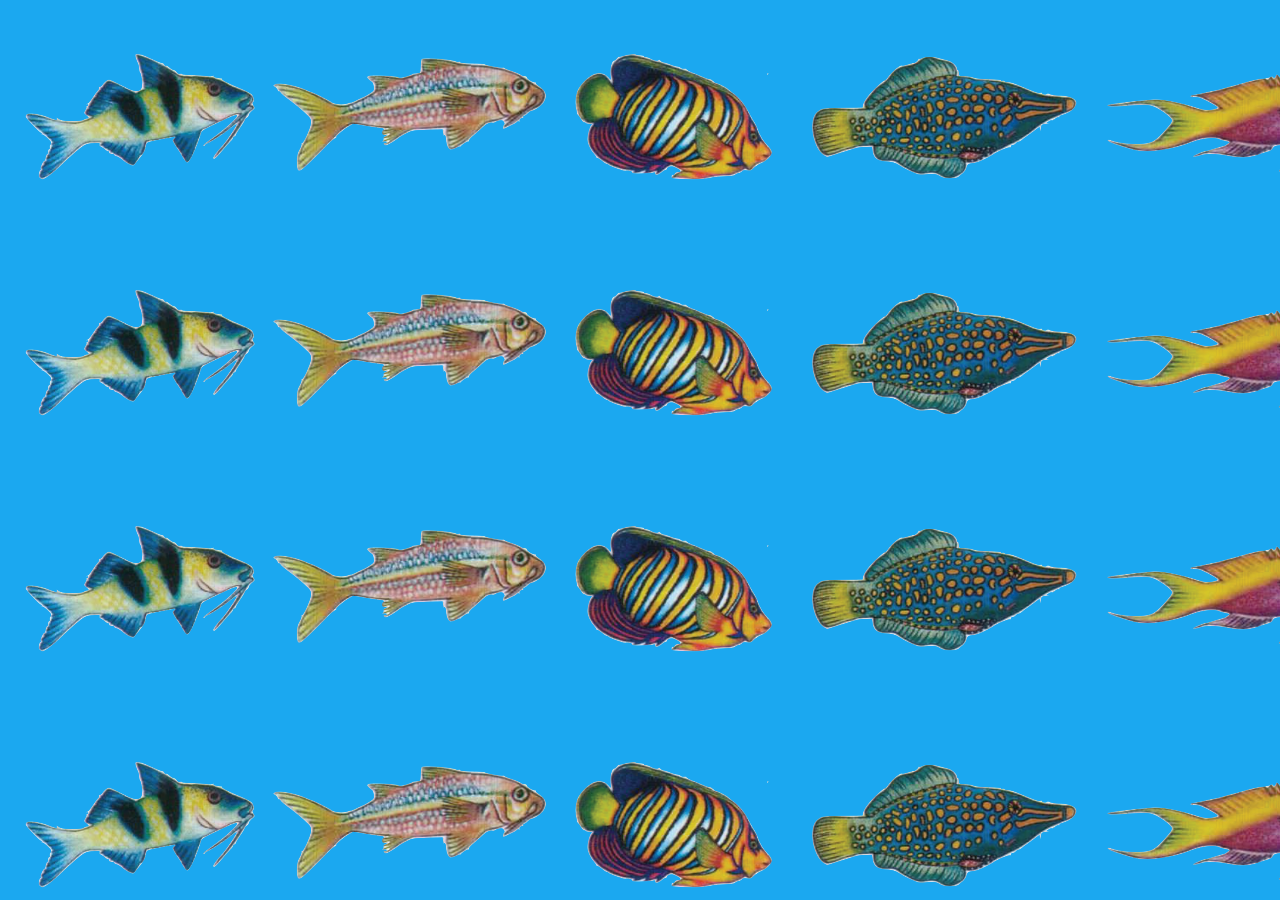
<file: index.html>
<html>
<head>
	<script src="https://code.jquery.com/jquery-3.4.1.min.js"></script>
	<script src="main.js"></script>
<style>

body{ margin: 0px; background: #000; }
div#banner{
	width: 100%;
	height: 900px;
	margin: 0px auto;
	/* overflow: hidden; */
	background: url(hello.png) repeat;
	animation: animate-background linear 10s infinite;
}
@keyframes animate-background {
	from { background-position: 0px 0px; }
	to { background-position: 900px 0px; }
}
div#banner > h1{
	color: #FFF;
	padding: 20px;
}


</style>
</head>
<body>
  <div id="banner">
  </div>
</body>
</html>

<a href="page1.html" class="enter"> ENTER </a>














<link rel="stylesheet" href="main.css">
</file>
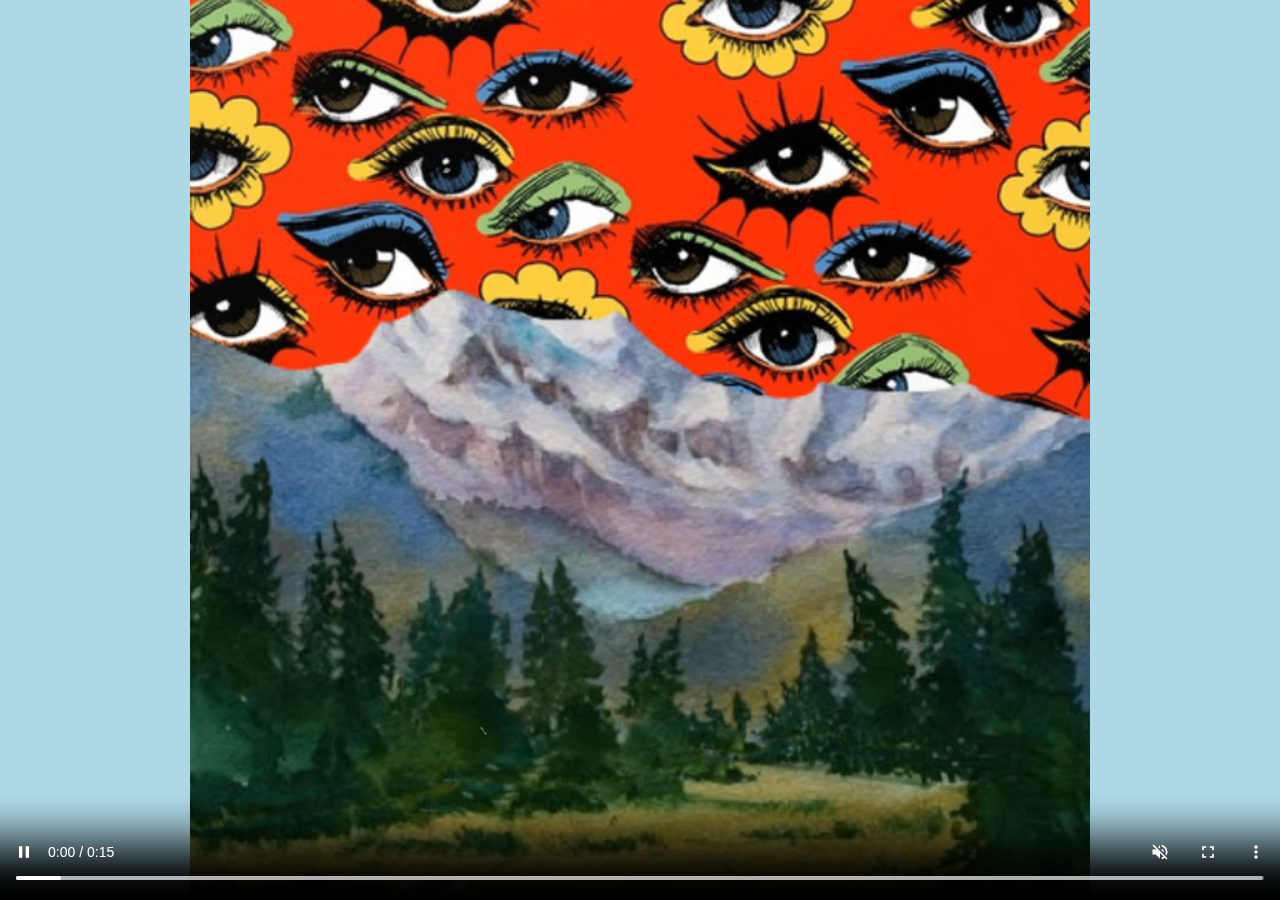
<file: page1.html>
<!DOCTYPE html>
<html lang="en" dir="ltr">
  <head>
      <link rel="stylesheet" href="main1.css">
    <meta charset="utf-8">
    <title></title>
    <script src="https://code.jquery.com/jquery-3.4.1.min.js"></script>
    <script src="main.js"></script>
  </head>
  <body>

  </body>
</html>
<div class="video">
<video playsinline autoplay controls muted loop>
  <source src="2440 A F18 Collage Nicole Wong.mp4" type="video/mp4">
  <source src="movie.ogg" type="video/ogg">
Your browser does not support the video tag.
</video>
</div>


<div class="next">
	<a href="page2.html"> NEXT
    <div class="right"></div>
  </a>




</div>

</body>
</html>
</file>
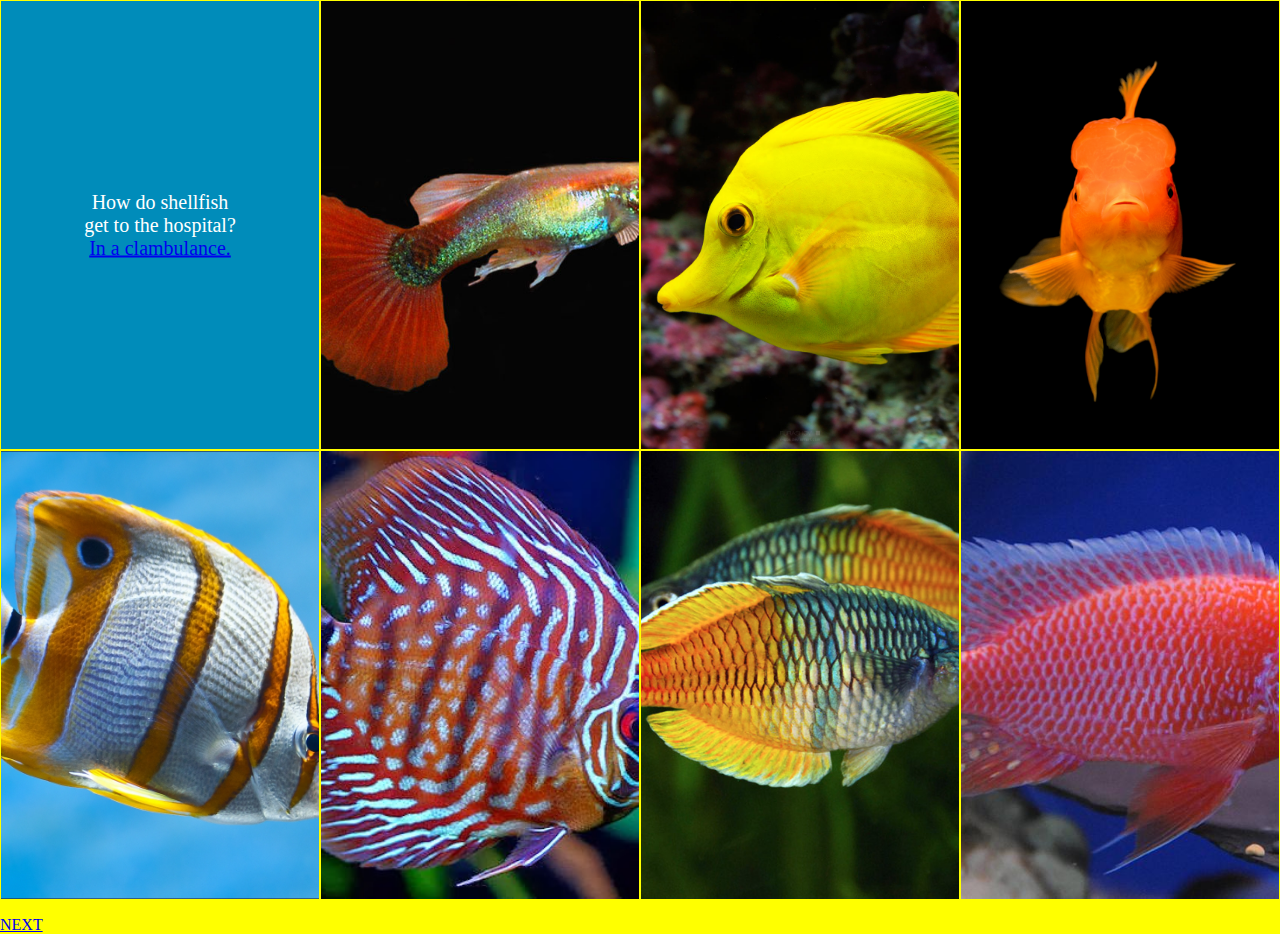
<file: page2.html>
<!DOCTYPE html>
<html lang="en" dir="ltr">
  <head>
    <meta charset="utf-8">
      <link rel="stylesheet" href="main2.css">
    <title></title>


    <meta name="viewport" content="width=device-width, initial-scale=1">
    <style>
    body {
      margin: 0;
      padding: 0;
    }
    .parent-box {
      display: flex;
      flex-direction: column;
      min-height: 100vh;
    }
    .parent-row {
      display: flex;
      flex: 1;
    }
    .container {
      flex: 1;
      background-color: blue;
      border: 1px solid yellow;
      background-image: url('tropical-fish-close-up-lawrence-lawry.jpg');
      background-size: cover;
      background-position: center;
    }
    .fishy1 {
      background-image: url('228555-5873.jpg');
    }
    .fishy2 {
      background-image: url('lg_89824_Red_Fire_Guppy.jpg');
    }
    .fishy3 {
      background-image: url('b96ed3d4-6e35-476f-ab1e-609e74ebc2ed.jpg');
    }
    .fishy4 {
      background-image: url('kyaw-tun-1095636-unsplash.jpg');
    }
    .fishy5 {
      background-image: url('discus.jpg');
    }
    .fishy6 {
      background-image: url('Screen_Shot_2017-09-27_at_10.39.09_PM_1024x.png');
    }
    .fishy7 {
      background-image: url('mcp-tmc-045.jpg');
    }
    .fishy8 {
      background-image: url('228555-5873.jpg');
    }
    .image {
      display: block;
      width: 100%;
      height: auto;
    }

    .overlay {
      height: 100%;
      width: 100%;
      opacity: 0;
      transition: .5s ease;
      background-color: #008CBA;
      text-align: center;
      vertical-align: middle;
      position: relative;
    }

    .container:hover .overlay {
      opacity: 1;
    }

    .text {
      color: white;
      font-size: 20px;
      position: absolute;
      top: 50%;
      left: 50%;
      -webkit-transform: translate(-50%, -50%);
      -ms-transform: translate(-50%, -50%);
      transform: translate(-50%, -50%);
      text-align: center;
    }
    </style>
    </head>
    <body>

    <div class="parent-box">
      <div class="parent-row">
        <div class="container">
          <div class="overlay">
            <div class="text">
              How do shellfish get to the hospital?<br><a href="https://en.wikipedia.org/wiki/Tropical_fish" target="_blank"> In a clambulance.
            </div>
          </div>
        </div>
        <div class="container fishy2">
          <div class="overlay">
            <div class="text">
              <a href="https://en.wikipedia.org/wiki/Guppy" target="_blank"> What do sea monsters eat?</a> <br> <a href="https://en.wikipedia.org/wiki/Guppy" target="_blank"> Fish and ships.</a>
            </div>
          </div>
        </div>
        <div class="container fishy3">
          <div class="overlay">
            <div class= "text">
            <a href="https://en.wikipedia.org/wiki/Yellow_tang" target="_blank"> What happens when you put nutella on salmon? </a> <br> <a href="https://en.wikipedia.org/wiki/Yellow_tang" target="_blank"> You get salmonella</a> </div>
        </div>
      </div>
        <div class="container fishy4">
          <div class="overlay">
            <div class= "text">
        <a href="https://en.wikipedia.org/wiki/Lionhead_(goldfish)" target="_blank">  How does a seahorse quickly get from one place to another? </a> <br> <a href="https://en.wikipedia.org/wiki/Lionhead_(goldfish)" target="_blank"> He scallops!</a> </div>
        </div>
        </div>
      </div>
      <div class="parent-row">
        <div class="container fishy1">
          <div class="overlay">
              <div class= "text">
                <a href="https://en.wikipedia.org/wiki/Tropical_fish" target="_blank">What do you call a fish that destroys Japan?</a> <br> <a href="https://en.wikipedia.org/wiki/Tropical_fish" target="_blank"> Codzilla.</a> </div>
        </div>
        </div>
        <div class="container fishy5">
          <div class="overlay">
            <div class= "text">
              <a href="https://en.wikipedia.org/wiki/Discus_throw" target="_blank"> What kind of fish chase mice? </a> <br> <a href="https://en.wikipedia.org/wiki/Discus_throw" target="_blank"> Catfish.</a> </div>
        </div>
        </div>
        <div class="container fishy6">
          <div class="overlay">
            <div class= "text">
              <a href="https://en.wikipedia.org/wiki/Boeseman%27s_rainbowfish" target="_blank"> What do you call a smelly fish? </a> <br> <a href="https://en.wikipedia.org/wiki/Boeseman%27s_rainbowfish" target="_blank"> A stink ray.</a> </div>

        </div>
          </div>
        <div class="container fishy7">
          <div class="overlay">
            <div class= "text">
            <a href="https://en.wikipedia.org/wiki/Aulonocara" target="_blank"> What do fish need to stay healthy? </a> <br> <a href="https://en.wikipedia.org/wiki/Aulonocara" target="_blank">  Vitamin Sea. </a> </div>

        </div>
          </div>
      </div>
    </div>

    <div class="nextt">
    	<P> <a href="page4.html"> NEXT </P>
    </div>

    <a href="page4.html">
      <div class="left"></div>
    </a>
    <a href="page4.html">
      <div class="right"></div>
    </a>





    </body>
    </html>
</file>
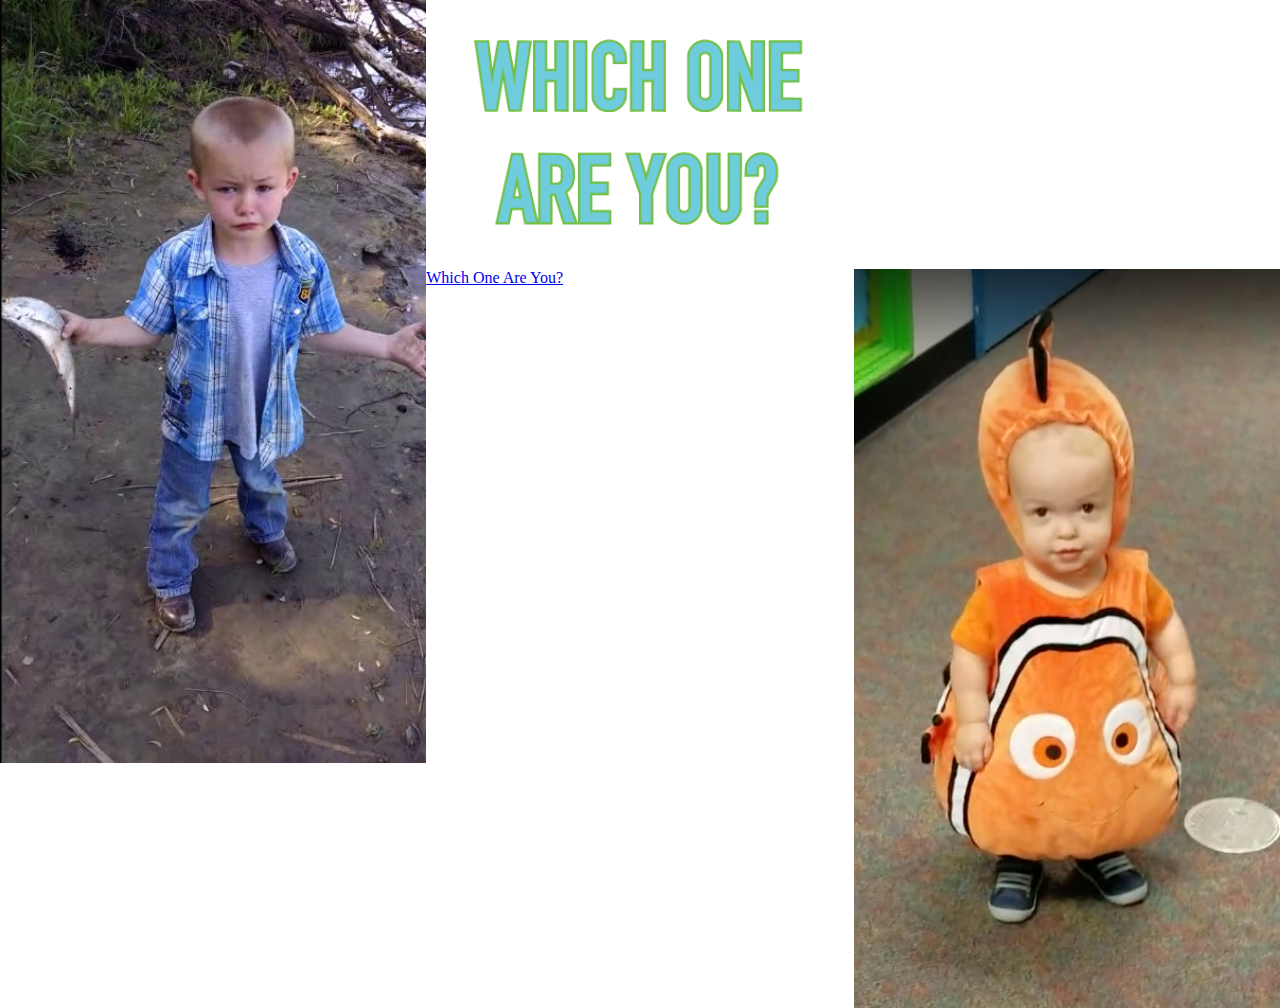
<file: page3.html>
<!DOCTYPE html>
<html lang="en" dir="ltr">
  <head>
      <link rel="stylesheet" href="main3.css">
    <meta charset="utf-8">
    <title></title>

    </style>
    </head>
    <body>


    <div class="row">
      <div class="column">
        <img src="maxresdefault copy.png" style="width:33.3%" style="Heigh:10%" align= "left">
      </div>
      <div class="column">
        <img src="whichoneareyouuu.png" style="width:33.3%" style="Height:10%" align= "center">
      </div>
      <div class="column">
        <img src="cutenemo.jpg" style="width:33.3%" style="Height:10%" align= "right">
      </div>


    </div>

    </body>
    </html>







    
            <div class="next">
         <a href="page4.html"> Which One Are You? </a>
            </div>




  </head>
  <body>
</file>
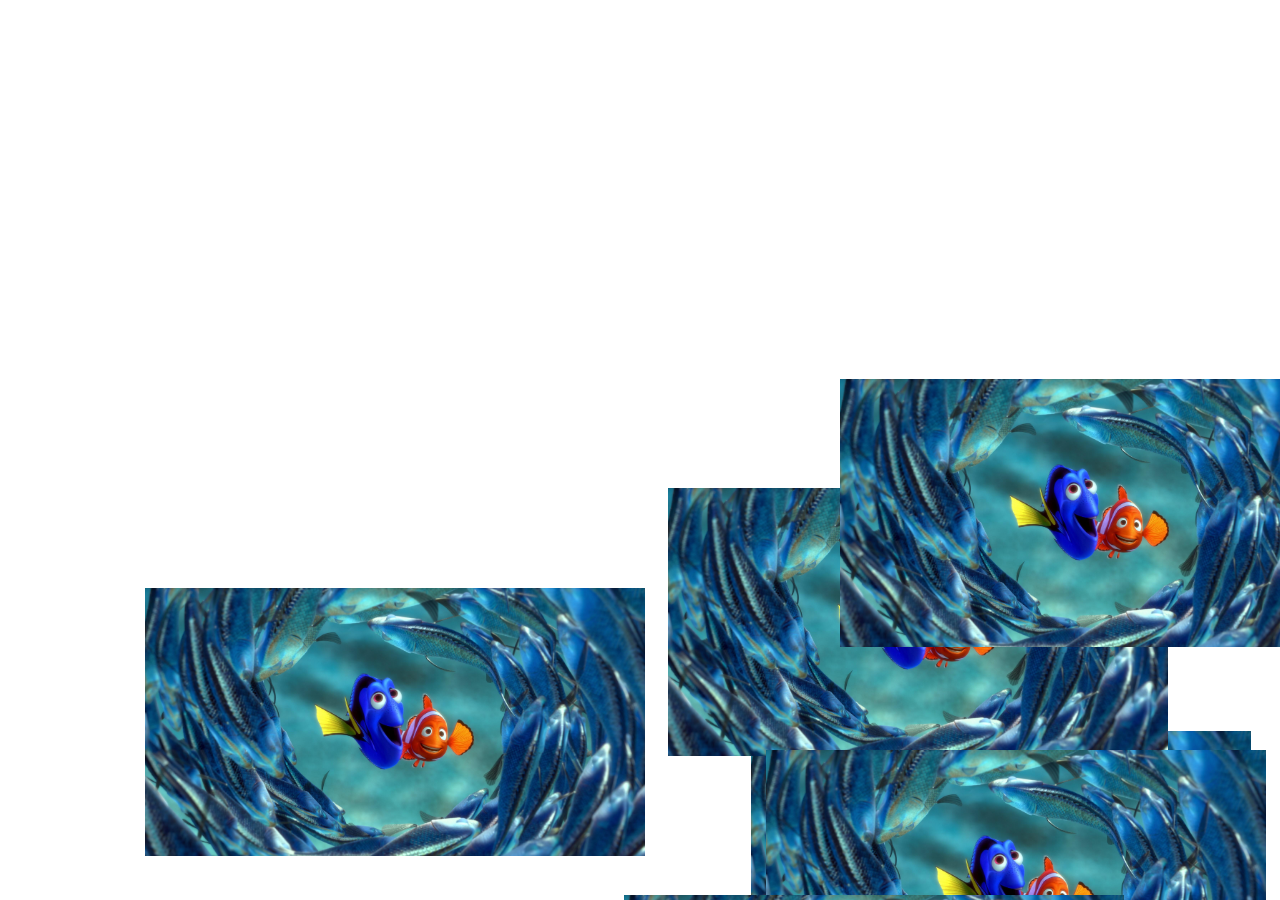
<file: page4.html>
<!DOCTYPE html>
<html lang="en" dir="ltr">
  <head>
      <link rel="stylesheet" href="main3.css">
    <meta charset="utf-8">
    <title></title>
    <script src="https://code.jquery.com/jquery-3.4.1.min.js"></script>
    <script src="main.js"></script>
    <style>
      html, body {
        margin: 0;
        width: 100%;
        height: 100%;
        padding: 0;
      }

      .image_container {
        width: 100%;
        height: 100%
        position: fixed;
        top: 0;
        left: 0;
      }

      .pop-fish {
        position: fixed;
        width: 500px;
        height: auto;
      }

body
    </style>
  </head>
  <body>
    <div class="image_container"></div>
  </body>
</html>
</file>
<file: main.css>
html, body {
  margin: 0;
  width: 100%;
  height: 100%;
  padding: 0;
}

body {
 background-image: url("blue0517.jpg");
 background-color: #cccccc;
}


.enter{
  position: fixed;
  top: 50%;
  left: 50%;
  transform: translate(-50%, -50%);
	font-size: 20px;
  font-family: DIN condensed;
  margin-bottom: 0px;
  z-index: 20;
  opacity: 0;
  transition: opacity 0.5s ease;
}

.show {
  opacity: 1!important;
}

body {
  cursor: auto;
  cursor: url('cursor-small.png'), auto;
}
/*
.cursor1 {
  cursor: url('maxresdefault-1.png'), auto;
} */

body {
  overflow: hidden;
  background-color: black;
}

.bubble {
  border-radius: 50%;
}
</file>
<file: main1.css>
html, body {
  margin: 0;
  width: 100%;
  height: 100%;
  padding: 0;
}

body {
  background-color: lightblue;
}

video {
  position: fixed;
  top: 0;
  left: 0;
  width: 100%;
  height: 100%;
}

.next {
  position: fixed;
  top: 50%;
  right: 10px;
  transform: translateY(-50%);
  opacity: 0;
  transition: all 0.25s ease;
}

.show {
  opacity: 1!important;
}

a {
  color: white;
}

a:hover {
  color: black;
}
</file>
<file: main2.css>
html, body {
  margin: 0;
  width: 100%;
  height: 100%;
  padding: 0;
}

body {
  background-color: yellow;
}


/* mouse over link */
a:hover {
  color: hotpink;
}


a:visited {
  color: hotpink;
  text-decoration: none;
}
</file>
<file: main3.css>
html, body {
  margin: 0;
  width: 100%;
  height: 100%;
  padding: 0;
}
</file>
